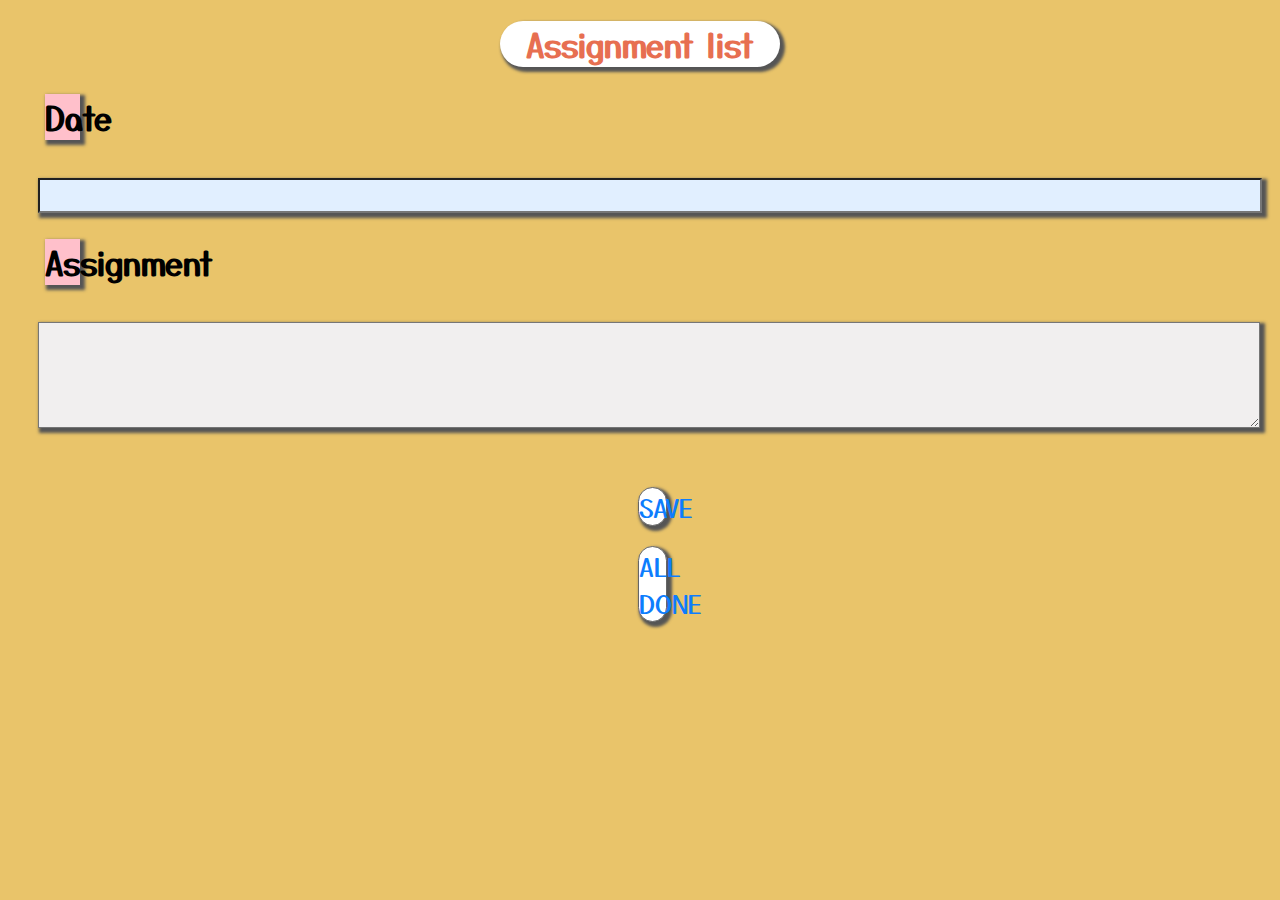
<file: Finals/index.html>
<!DOCTYPE html>
<html>

<head>
    <meta charset="UTF-8">
    <title>Assignment list</title>
    <script src="js/jquery-2.1.3.min.js"></script>
    <link rel="stylesheet" href="css/style.css">
    <link rel="preconnect" href="https://fonts.googleapis.com">
    <link rel="preconnect" href="https://fonts.gstatic.com" crossorigin>
    <link href="https://fonts.googleapis.com/css2?family=Yusei+Magic&display=swap" rel="stylesheet">
</head>

<body>
    <header>
        <h1>Assignment list</h1>
    </header>


    <main>
        <h2>Date</h2>
        <input type="text" id="key">
        <h2>Assignment</h2>
        <textarea id="memo"></textarea>
        <ul>
            <li id="save">SAVE</li>
            <li id="clear">ALL DONE</li>
        </ul>
    </main>

    <table id="list">
        <!-- ここに追加データが挿入される -->
    </table>
    <script>
        //1.Save クリックイベント
        $("#save").on("click", function() {
            const key = $("#key").val();
            const value = $("#memo").val();
            localStorage.setItem(key, value);
            const html = '<tr><th>' + key + '</th><td>' + value + '</td></tr>';
            $("#list").append(html);
            // alert("OK");
        });

        //2.clear クリックイベント
        $("#clear").on("click", function() {
            localStorage.clear();
            $("#list").empty();
        });

        //3.ページ読み込み：保存データ取得表示
        for (let i = 0; i < localStorage.length; i++) {
            const key = localStorage.key(i);
            const value = localStorage.getItem(key);
            const html = '<tr><th>' + key + '</th><td>' + value + '</td></tr>';
            $("#list").append(html);
        }
    </script>
    <footer></footer>
</body>

</html>
</file>
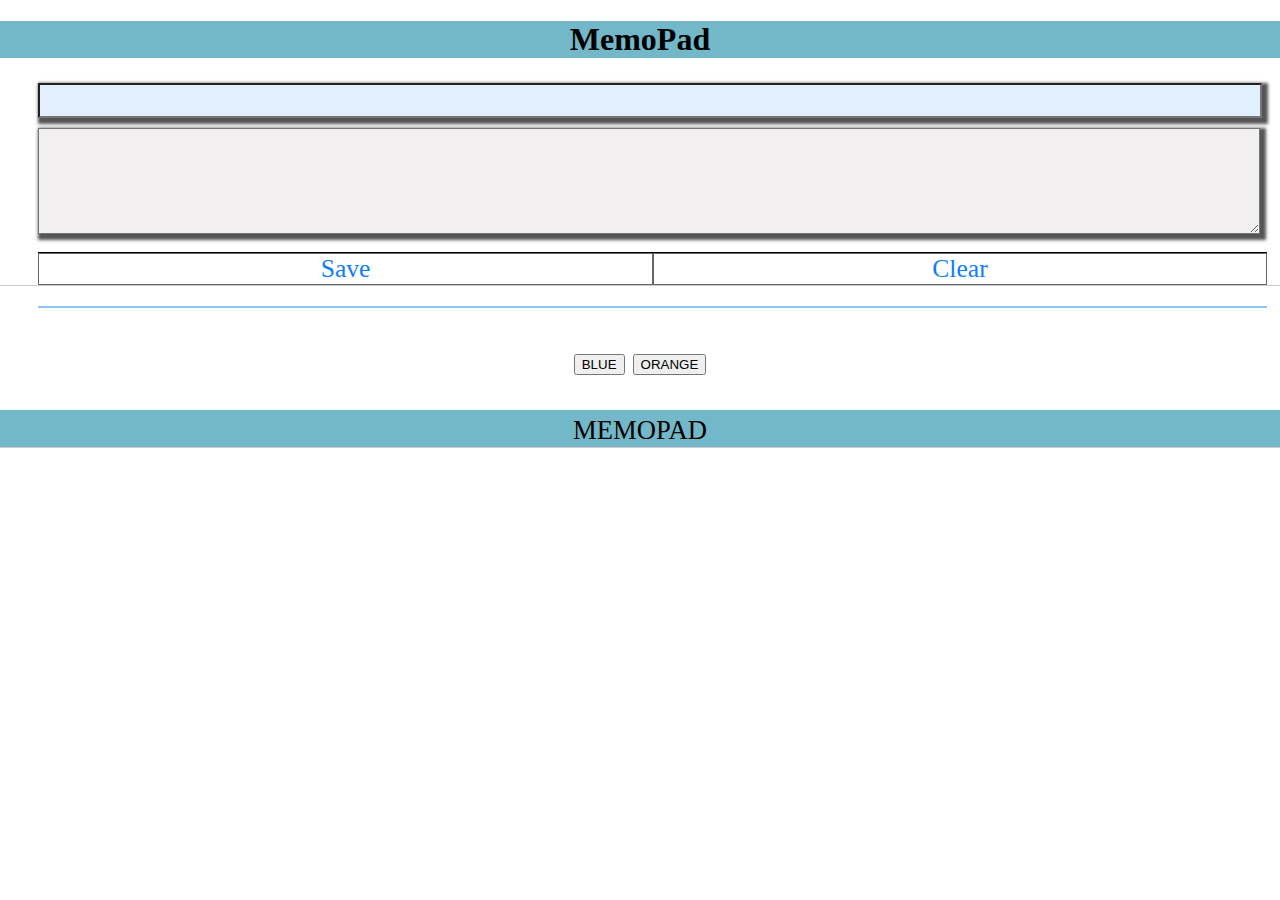
<file: js06/index.html>
<!DOCTYPE html>
<html>

<head>
    <meta charset="UTF-8">
    <title>myMemoPad</title>
    <script src="js/jquery-2.1.3.min.js"></script>
    <link rel="stylesheet" href="css/sample.css">
</head>

<body>
    <header>
        <h1>MemoPad</h1>
    </header>
    <main>
        <input type="text" id="key">
        <textarea id="memo"></textarea>
        <ul>
            <li id="save">Save</li>
            <li id="clear">Clear</li>
        </ul>
    </main>
    <table id="list">
        <!-- ここに追加データが挿入される -->
    </table>
    <script>
        //1.Save クリックイベント
        $("#save").on("click", function() {
            const key = $("#key").val();
            const value = $("#memo").val();
            localStorage.setItem(key, value);
            const html = '<tr><th>' + key + '</th><td>' + value + '</td></tr>';
            $("#list").append(html);
            // alert("OK");
        });

        //2.clear クリックイベント
        $("#clear").on("click", function() {
            localStorage.clear();
            $("#list").empty();
        });

        //3.ページ読み込み：保存データ取得表示
        for (let i = 0; i < localStorage.length; i++) {
            const key = localStorage.key(i);
            const value = localStorage.getItem(key);
            const html = '<tr><th>' + key + '</th><td>' + value + '</td></tr>';
            $("#list").append(html);
        }

        // パターン1の色設定開始
        function color1() {
            document.bgColor = "#eeeeff"; // bgcolor：背景色
            document.fgColor = "#0080ff"; // text：文字の基本色
            document.linkColor = "#ff0000"; // link：リンク文字の色
            document.vlinkColor = "#ff0000"; // vlink：リンク文字の色（アクセス済みのリンク）
            document.alinkColor = "#ff8000"; // alink：リンク文字の色（クリックした瞬間の色）
        }
        // パターン1の色設定終了

        // パターン2の色設定開始
        function color2() {
            document.bgColor = "#fbeae6";
            document.fgColor = "#fc4903";
            document.linkColor = "#ff00ff";
            document.vlinkColor = "#ff00ff";
            document.alinkColor = "#ff8000";
        }
        // パターン2の色設定終了
    </script>

    <p>
        <input type="button" value="BLUE" onClick="color1()">
        <input type="button" value="ORANGE" onClick="color2()">
    </p>

    <footer><small>MEMOPAD</small></footer>
</body>

</html>
</file>
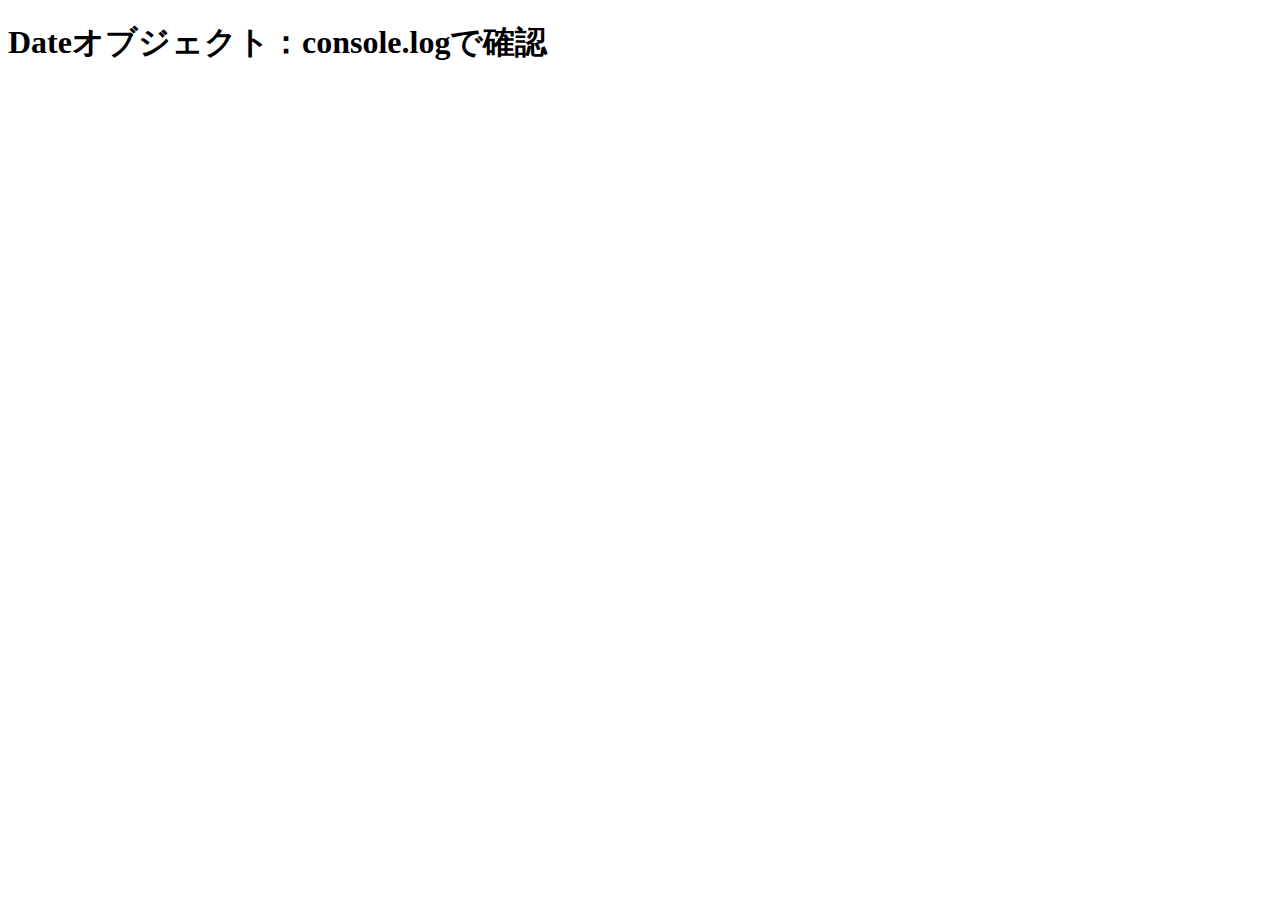
<file: datetime.html>
<!DOCTYPE HTML>
<html>

<head>
    <meta charset="utf-8">
    <title>Dateオブジェクト演習2</title>

    <script>
        //日時取得
        var now = new Date();
        var year = now.getFullYear();
        var month = now.getMonth() + 1; //月は必ず +１をする！
        var date = now.getDate();
        var day = now.getDay(); //曜日[0=日曜日,1=月曜日...]
        var h = now.getHours();
        var m = now.getMinutes();
        var s = now.getSeconds();
        let d = "";
        let ap = "";

        if (h == 0 && 1 && 2 && 3 && 4 && 5 && 6 && 7 && 8 && 9 && 10 && 11 && 12) {
            ap = "午前"
        } else if (h == 13 && 14 && 15 && 16 && 17) {
            ap = "午後"
        } else if (h == 18 && 19 && 20 && 21 && 22 && 23) {
            ap = "夜"
        }

        if (day == 0) {
            d = "日曜日"
        } else if (day == 1) {
            d = "月曜日"
        } else if (day == 2) {
            d = "火曜日"
        } else if (day == 3) {
            d = "水曜日"
        } else if (day == 4) {
            d = "木曜日"
        } else if (day == 5) {
            d = "金曜日";
        } else if (day == 6) {
            d = "土曜日"
        }
        //日時表示文字列の作成
        var str = "現在日時：";
        alert(str + year + "年" + month + "月" + date + "日" + d + h + "時" + m + "分" + s + "秒" + ap);
    </script>
</head>

<body>
    <h1>Dateオブジェクト：console.logで確認</h1>
</body>

</html>
</file>
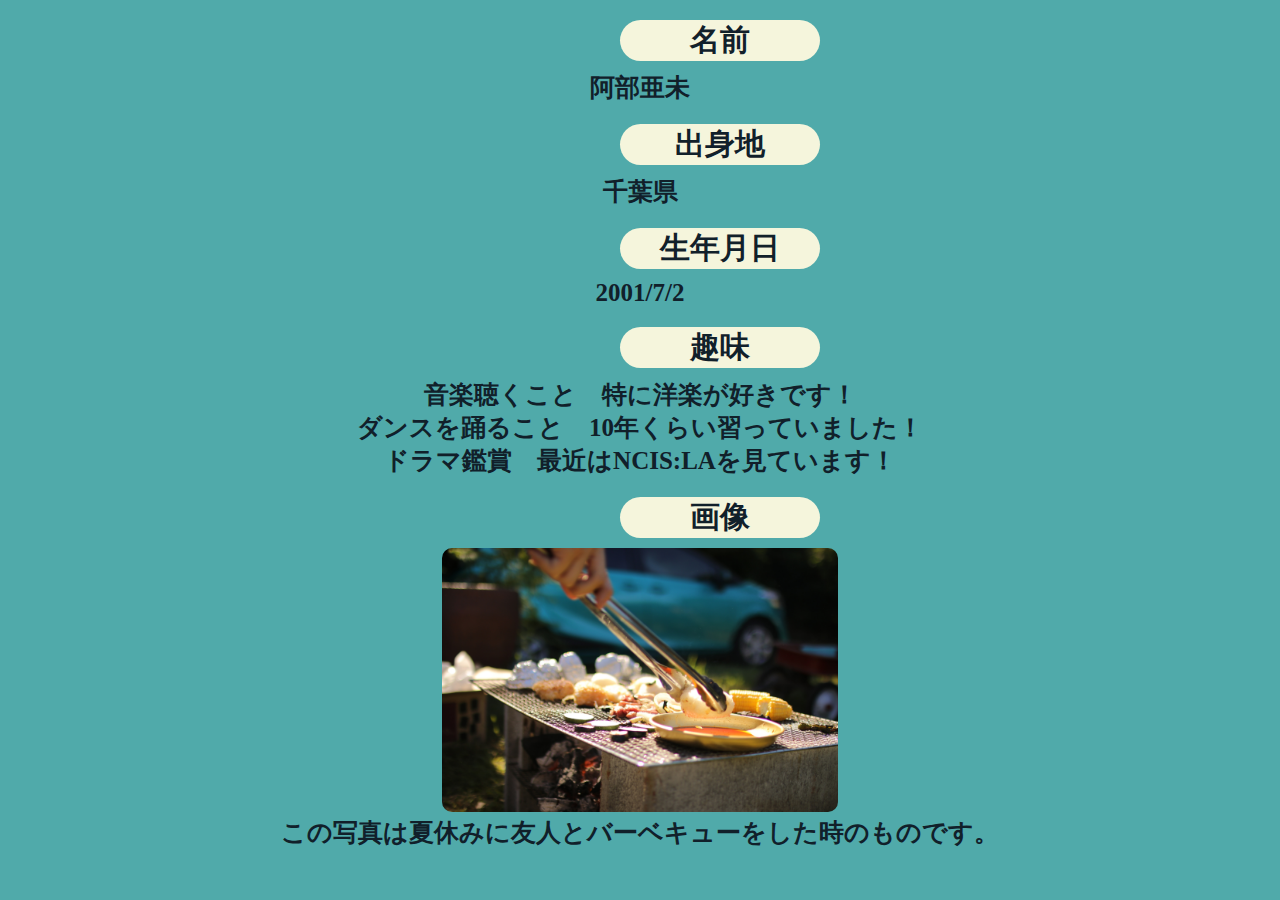
<file: js01/js02_01.html>
<!DOCTYPE html>
<html lang="ja">

<head>
    <meta charset="UTF-8">
    <link rel="stylesheet" href="style.css">
    <meta http-equiv="X-UA-Compatible" content="IE=edge">
    <meta name="viewport" content="width=device-width, initial-scale=1.0">
    <title>01_hw</title>
</head>

<body>
    <div>
        <h1>名前</h1>
        <p>阿部亜未</p>

        <h1>出身地</h1>
        <p>千葉県</p>

        <h1>生年月日</h1>
        <p>2001/7/2</p>

        <h1>趣味</h1>
        <p>音楽聴くこと　特に洋楽が好きです！<br>ダンスを踊ること　10年くらい習っていました！<br>ドラマ鑑賞　最近はNCIS:LAを見ています！</p>

        <h1>画像</h1>
        <img src="bbq.JPG" alt="">
        <p>この写真は夏休みに友人とバーベキューをした時のものです。</p>
    </div>
</body>

</html>
</file>
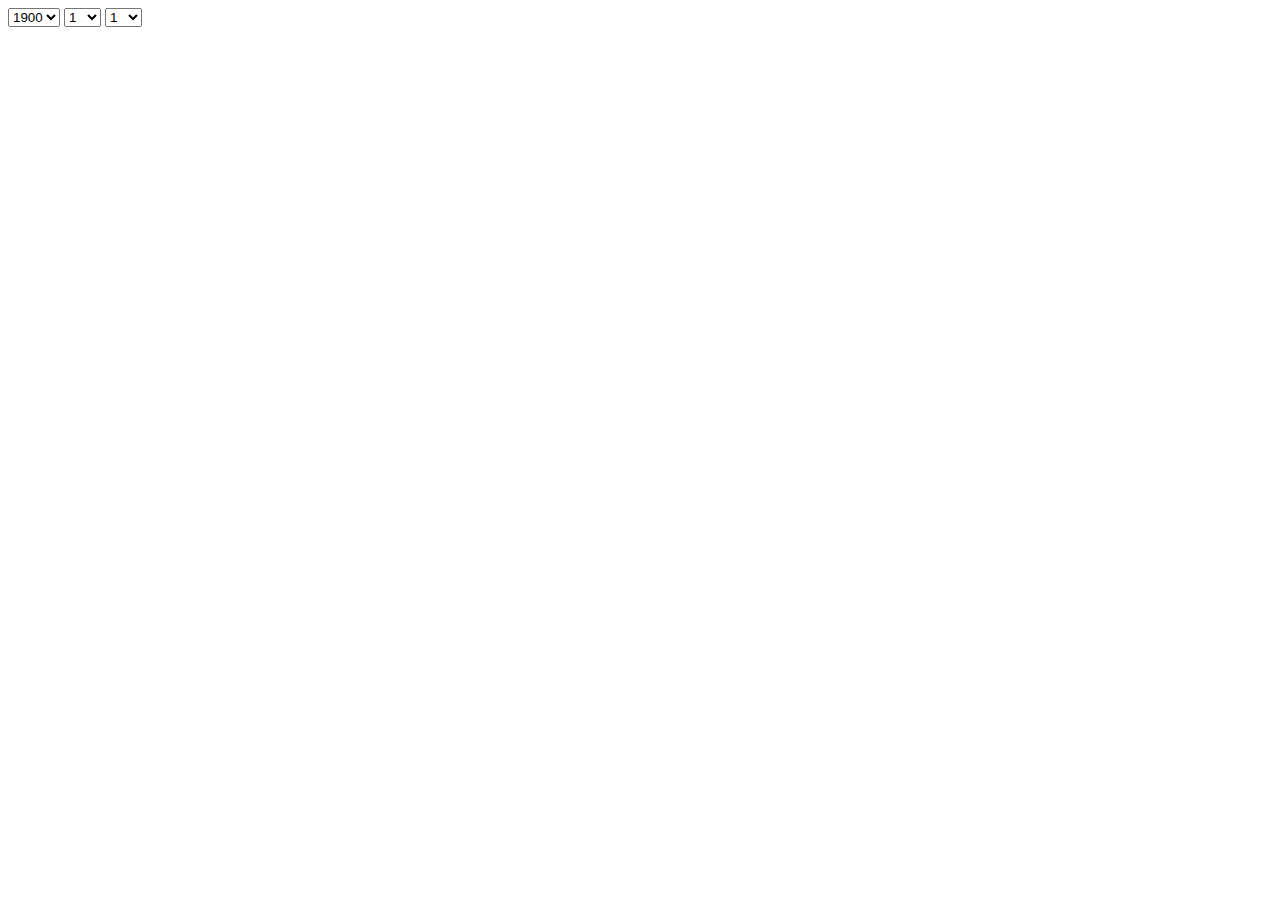
<file: js05/for_form.html>
<!DOCTYPE html>
<html lang="ja">

<head>
    <meta charset="UTF-8">
    <meta name="viewport" content="width=device-width, initial-scale=1.0">
    <meta http-equiv="X-UA-Compatible" content="ie=edge">
    <title>繰り返し処理：for</title>
    <script src="jquery-2.1.3.min.js"></script>
</head>

<body>

    <!-- セレクトボックス作成[START] -->
    <select id="year"></select>
    <select id="month"></select>
    <select id="date"></select>
    <!-- セレクトボックス作成[END] -->

    <script>
        //年:1900~2022
        let y = ""; //例) y += '<option value="'+i+'">'+i+'</option>';
        for (let i = 1900; i < 2025; i++) {
            y += '<option value ="' + i + '"> ' + i + '</option>';
        }
        $("#year").html(y);

        //月:1~12
        let m = "";
        for (let i = 1; i < 13; i++) {
            m += '<option value ="' + i + '"> ' + i + '</option>';
        }
        $("#month").html(m);

        //日:1~31
        let d = "";
        for (let i = 1; i < 32; i++) {
            d += '<option value ="' + i + '"> ' + i + '</option>';
        }
        $("#date").html(d);
    </script>
</body>

</html>
</file>
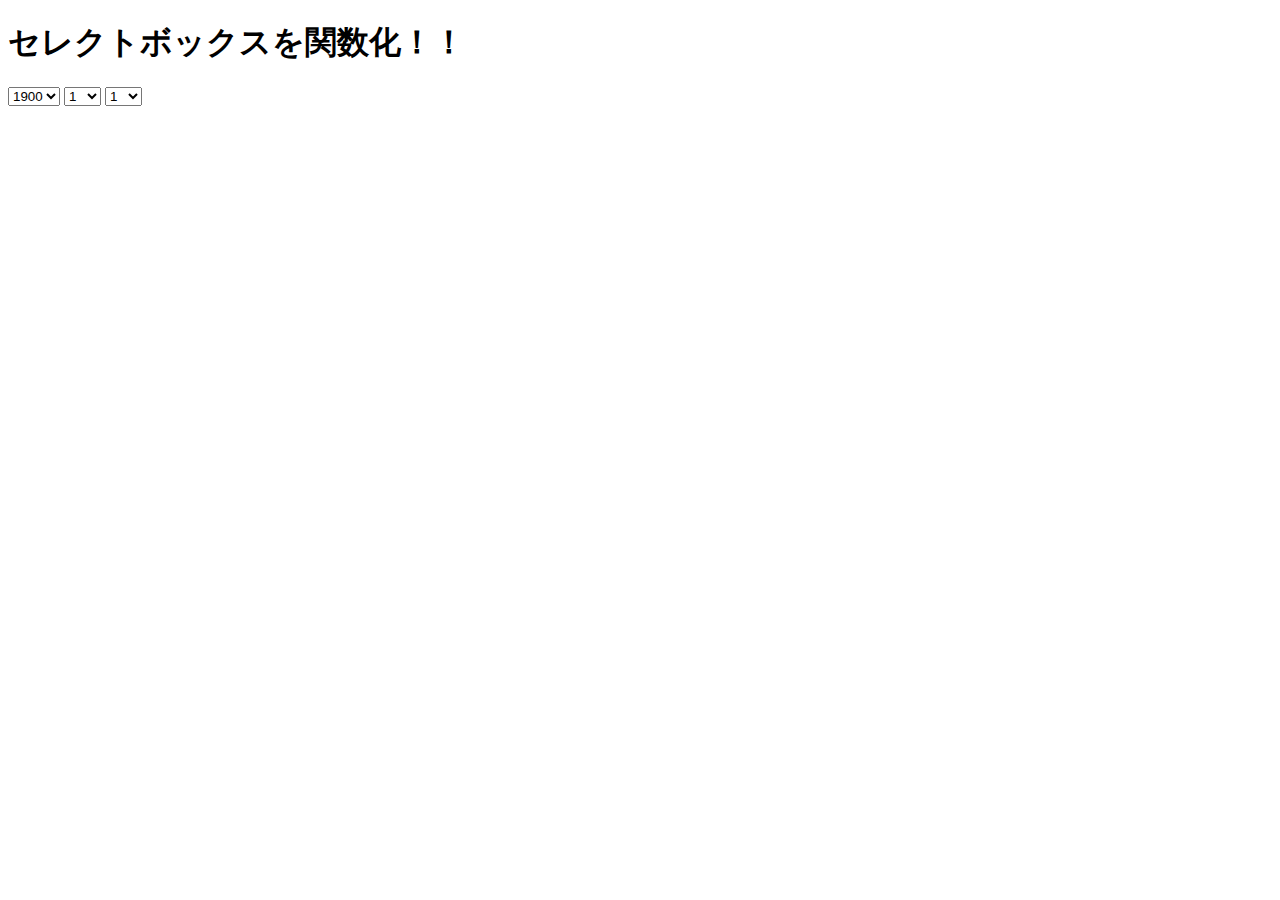
<file: js07/select_create.html>
<!DOCTYPE html>
<html lang="ja">

<head>
    <meta charset="UTF-8">
    <meta name="viewport" content="width=device-width, initial-scale=1.0">
    <meta http-equiv="X-UA-Compatible" content="ie=edge">
    <title>セレクトボックスを関数化！！</title>
    <script src="https://ajax.googleapis.com/ajax/libs/jquery/3.5.1/jquery.min.js"></script>
</head>

<body>
    <h1>セレクトボックスを関数化！！</h1>



    <!-- セレクトボックス作成[START] -->
    <select id="year"></select>
    <select id="month"></select>
    <select id="date"></select>
    <!-- セレクトボックス作成[END] -->




    <script>
        function ymd(start, end, id) {
            let y = "";
            for (let i = start; i <= end; i++) {
                y += '<option value="' + i + '">' + i + '</option>';
            }
            $(id).html(y);

        }

        ymd(1900, 2025, "#year");
        ymd(1, 12, "#month");
        ymd(1, 31, "#date");
    </script>
</body>

</html>
</file>
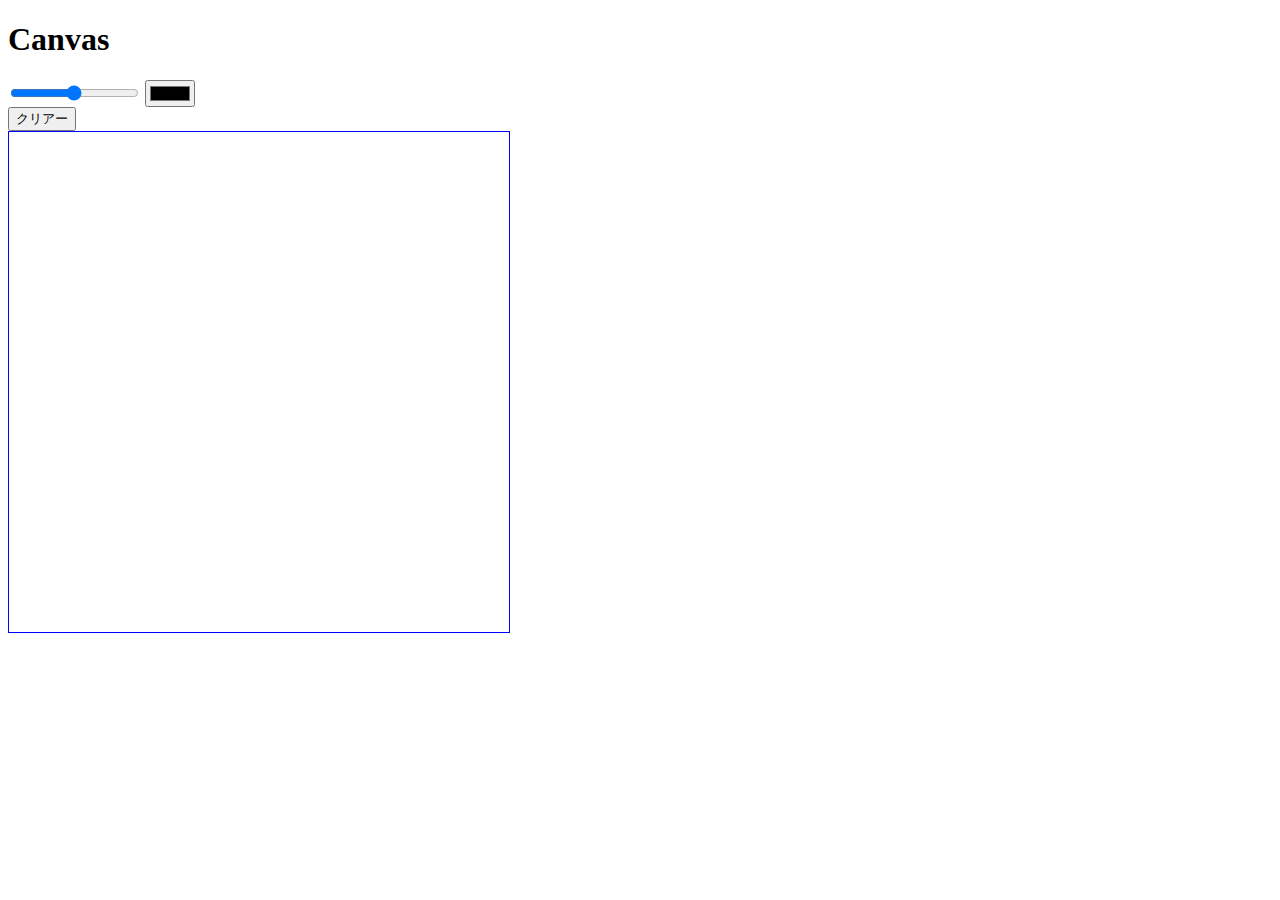
<file: js10/kadai_canvas.html>
<!DOCTYPE html>
<html>

<head>
    <meta charset="utf-8">
    <title>canvas_base.html</title>
</head>

<body>
    <section>
        <h1>Canvas</h1>

        <input type="range" id="size" min="1" max="100" value="50">
        <input type="color" id="col">
        <nav>
            <!-- 線の色を変更するHTML要素 -->
            <!-- 線の太さを変更するHTML要素 -->
            <button id="clear_btn">クリアー</button>
        </nav>
        <canvas id="drowarea" width="500" height="500" style="border:1px solid blue;"></canvas>
    </section>


    <script src="js/jquery-2.1.3.min.js"></script>
    <script>
        $("#col").on("change", function() {
            color = $(this).val();
        });

        $("#size").on("change", function() {
            bold_line = $(this).val();
        });
        //初期化(変数letで宣言)
        let canvas_mouse_event = false; //スイッチ [ true=線を引く, false=線は引かない ]  ＊＊＊
        let oldX = 0; //１つ前の座標を代入するための変数
        let oldY = 0; //１つ前の座標を代入するための変数
        let bold_line = 3; //ラインの太さをここで指定
        let color = "#000"; //ラインの色をここで指定

        //------------------------------------------------
        const can = $("#drowarea")[0]; //CanvasElement
        const ctx = can.getContext("2d"); //描画するための準備！
        //------------------------------------------------


        //mousedown：フラグをTrue
        //-----------------------------------------------
        //oldX = e.offsetX;       //MOUSEDOWNしたX横座標取得
        //oldY = e.offsetY; //MOUSEDOWN Y高さ座標取得
        //canvas_mouse_event=true;
        //-----------------------------------------------
        //上5つのスクリプトを記述します。
        $(can).on("mousedown", function(e) {
            oldX = e.offsetX; //MOUSEDOWNしたX横座標取得
            oldY = e.offsetY; //MOUSEDOWN Y高さ座標取得
            canvas_mouse_event = true;
        })

        //mousemove：フラグがTrueだったら描く ※e：イベント引数取得
        //----------------------------------------------
        $(can).on("mousemove", function(e) {
            if (canvas_mouse_event == true) {
                const px = e.offsetX;
                const py = e.offsetY;
                ctx.strokeStyle = color;
                ctx.lineWidth = bold_line;
                ctx.beginPath();
                ctx.lineJoin = "round";
                ctx.lineCap = "round";
                ctx.moveTo(oldX, oldY);
                ctx.lineTo(px, py);
                ctx.stroke();
                oldX = px;
                oldY = py;
            }
        });

        //mouseup：フラグをfalse
        //------------------------------------------------
        //    canvas_mouse_event=false;
        //------------------------------------------------
        $(can).on("mouseup", function() {
            canvas_mouse_event = false;
        });

        //#clear_btn：クリアーボタンAction
        //-----------------------------------------------------------------
        //    ctx.beginPath();
        //    ctx.clearRect(0, 0, can.width, can.height);
        //-----------------------------------------------------------------
        $("#clear_btn").on("click", function() {
            ctx.beginPath();
            ctx.clearRect(0, 0, can.width, can.height);
        });
    </script>
</body>

</html>
</file>
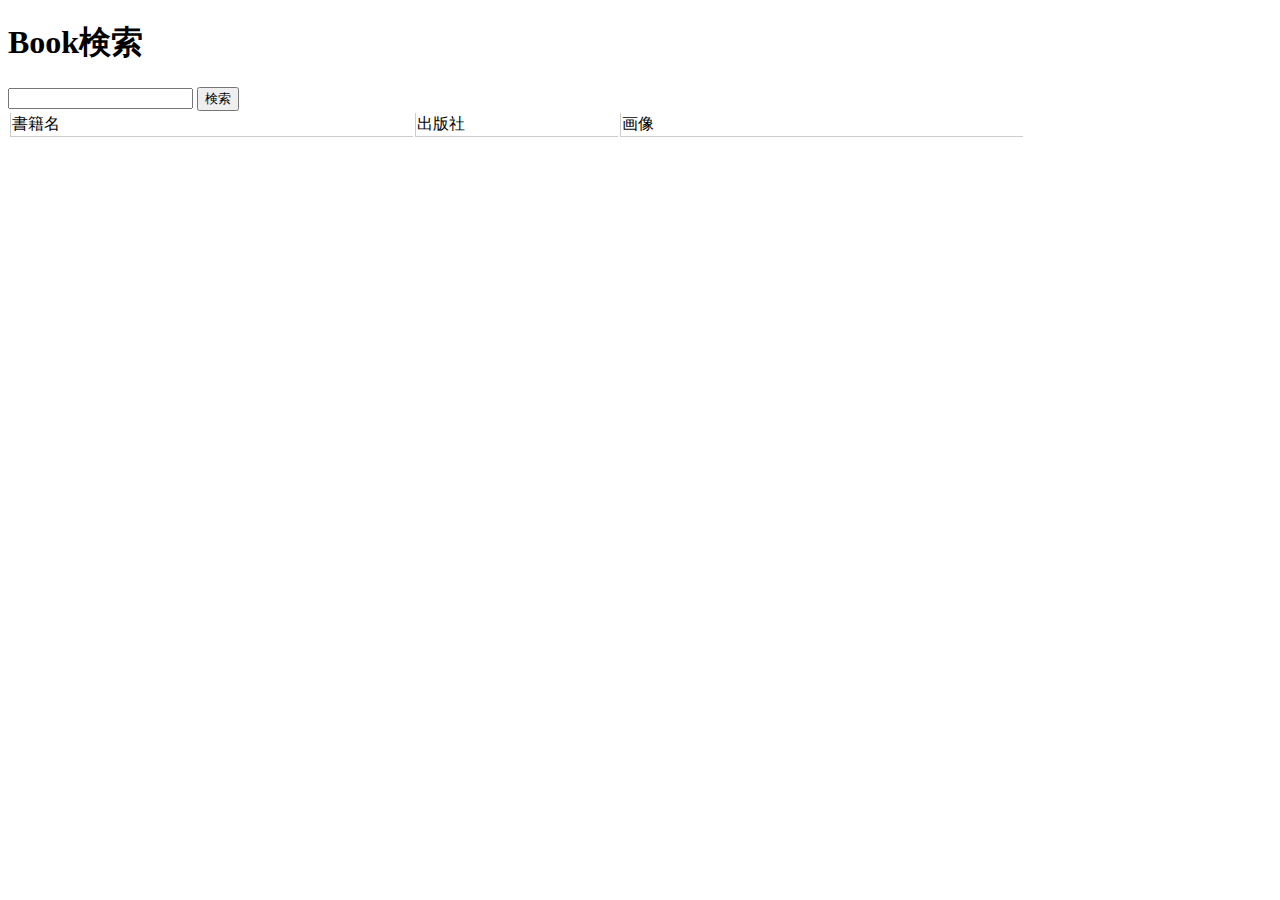
<file: js11/google_books.html>
<!DOCTYPE html>
<html lang="ja">

<head>
    <meta charset="UTF-8">
    <meta http-equiv="X-UA-Compatible" content="IE=edge">
    <meta name="viewport" content="width=device-width, initial-scale=1.0">
    <title>GoogleBooksAPIでAjaxを学ぶ</title>
    <style>
        td {
            border-bottom: 1px solid #ccc;
            border-left: 1px solid #ccc;
        }
    </style>
</head>

<body>

    <h1>Book検索</h1>
    <div>
        <input type="text" id="key">
        <button id="send">検索</button>

    </div>

    <div>
        <table id="list">
            <tr>
                <td style="width:400px">書籍名</td>
                <td style="width:200px">出版社</td>
                <td style="width:400px">画像</td>
            </tr>
        </table>
    </div>
    <script src="https://ajax.googleapis.com/ajax/libs/jquery/3.6.0/jquery.min.js"></script>
    <script>
        //検索ボタンをクリックしたら
        $("#send").on("click", function() {
            const url = "https://www.googleapis.com/books/v1/volumes?q=" + $("#key").val();
            $.ajax({
                url: url,
                dataType: "json"
            }).done(function(data) {
                //書籍名、出版社、サムネイル[リンク]
                console.log(data); //オブジェクトの中を確認
                const len = data.items.length; //データの数を取得
                let html;
                for (let i = 0; i < len; i++) {
                    console.log(typeof data.items[i].volumeInfo.publisher);
                    if (typeof data.items[i].volumeInfo.publisher == "undefined") {
                        data.items[i].volumeInfo.publisher = "出版社(不明)"
                    }
                    html += `
                        <tr>
                            <td>${data.items[i].volumeInfo.title}</td>
                            <td>${data.items[i].volumeInfo.publisher}</td>
                            <td>
                                <a target= "_blank" href="${data.items[i].volumeInfo.infoLink}">
                                    <img src="${data.items[i].volumeInfo.imageLinks.thumbnail}">
                                </a>
                            </td>
                            
                        </tr>
                     `;
                }
                //table要素のid="list"に追加
                $("#list").empty().hide().append(html).fadeIn(1000);

            });
        });
    </script>
</body>

</html>
</file>
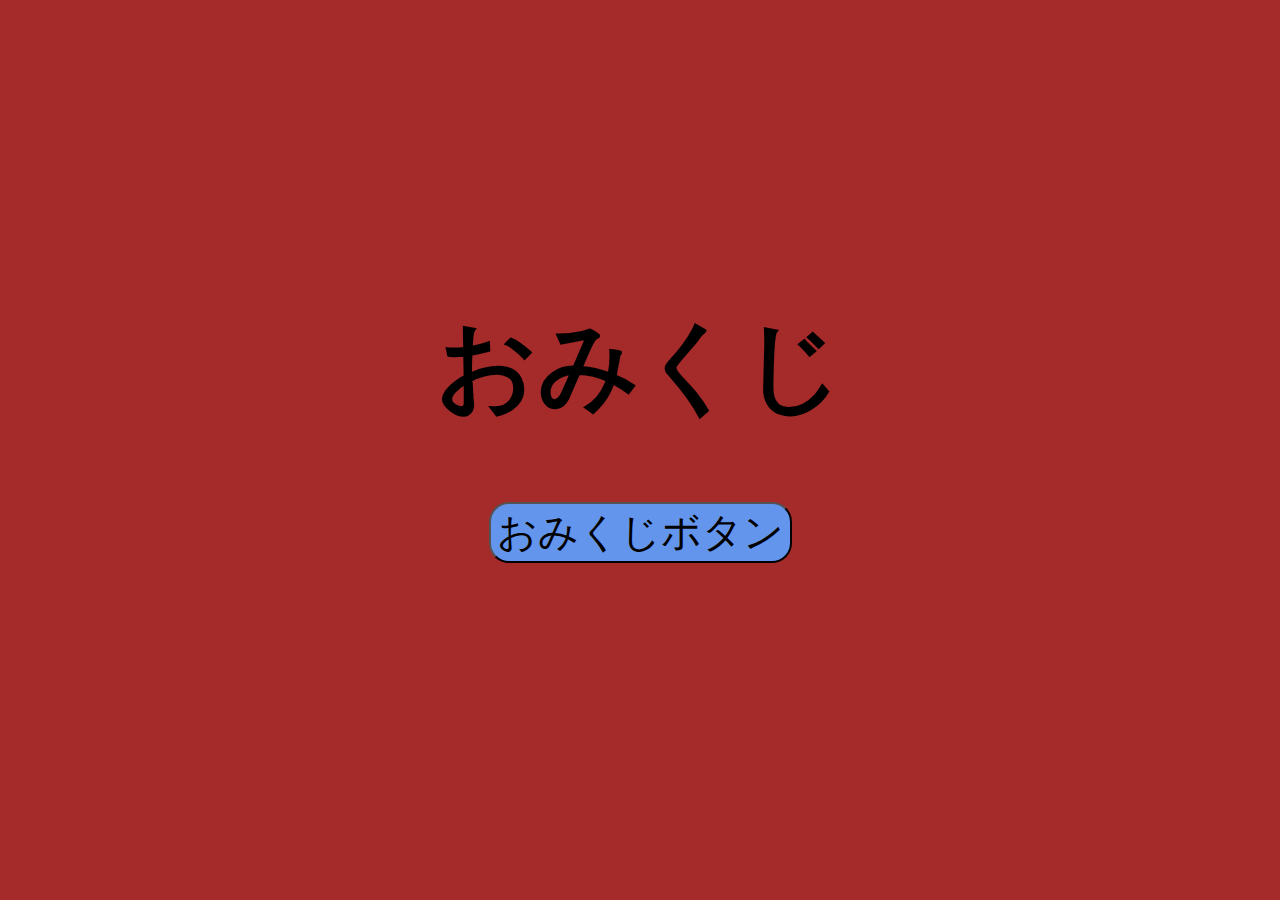
<file: omikuji/omikuji.html>
<!doctype html>
<html lang="ja">

<head>
    <meta charset="UTF-8">
    <link rel="stylesheet" href="style.css">

    <title>JS練習</title>
</head>

<body>

    <div class="omikuji">
        <h1 class="echo">おみくじ</h1>

        <button>おみくじボタン</button>



        <script>
            "use strict"
            let element = document.querySelector(".echo");
            let button = document.querySelector("button");
            button.onclick = function() {

                let num = Math.random() * 5;
                num = Math.floor(num);

                let list = ["大吉", "中吉", "小吉", "吉", "凶"];
                element.innerText = list[num];

                if (num == 0) {
                    list[0];
                } else if (num == 1) {
                    list[1];
                } else if (num == 2) {
                    list[2];
                } else if (num == 3) {
                    list[3];
                } else if (num == 4) {
                    list[4];
                }
            }
        </script>

    </div>
</body>

</html>
</file>
<file: Finals/css/style.css>
body {
    margin: 0;
    padding: 0;
    text-align: left;
    font-size: 32px;
    width: 100%;
    background: #E9C46A;
    font-family: 'Yusei Magic', sans-serif;
}

header {
    text-align: center;
}

h1 {
    font-size: 100%;
    color: #E76F51;
    background-color: #fff;
    margin-left: 500px;
    margin-right: 500px;
    box-shadow: 3px 3px 3px 2px #555;
    border-radius: 50px;
}

h2 {
    font-size: 100%;
    color: #000000;
    box-shadow: 3px 3px 3px 2px #555;
    background-color: pink;
    text-align: center;
    margin-right: 1200px;
    margin-left: 45px;
}

main {
    width: 100%;
    display: block;
    position: relative;
}

footer {
    background-color: #fff;
    text-align: center;
}

p {
    font-size: 200%;
    text-align: center;
    height: 200px;
}

ul {
    padding: 0;
    display: table;
    /* 定義 */
    table-layout: fixed;
    width: 96%;
    font-size: 80%;
    margin: 0 3%;
    text-align: center;
}

li {
    list-style-type: none;
    border-radius: 50px;
    border: 1px solid #666;
    background-color: #fff;
    margin-bottom: 20px;
    margin-right: 600px;
    margin-left: 600px;
    box-shadow: 3px 3px 3px 2px #555;
    /* 定義 */
    cursor: pointer;
    color: #0d7dfd;
}

li:hover {
    background: #0d7dfd;
    color: #fff;
}

textarea {
    margin: 10px 3%;
    width: 95%;
    height: 100px;
    font-size: 80%;
    background-color: rgb(241, 239, 239);
    margin-bottom: 50px;
    box-shadow: 3px 3px 3px 2px #555;
}

#key {
    margin: 0 3%;
    width: 95%;
    font-size: 80%;
    background-color: #e1efff;
    box-shadow: 3px 3px 3px 2px #555;
}

table {
    margin: 20px 3%;
    width: 96%;
}

th {
    width: 30%;
    font-size: 24px;
    background-color: #d0e7fc;
    border-bottom: 1px solid #8dc3f5;
}

td {
    font-size: 16px;
    background-color: rgb(241, 239, 239);
    border-bottom: 1px solid #8dc3f5;
}
</file>
<file: js06/css/sample.css>
body {
    margin: 0;
    padding: 0;
    text-align: left;
    font-size: 32px;
    width: 100%;
}

header {
    background-color: rgb(115, 184, 201);
    text-align: center;
}

h1 {
    font-size: 100%;
}

main {
    width: 100%;
    display: block;
    border-bottom: 1px solid #ccc;
    position: relative;
}

footer {
    background-color: rgb(115, 184, 201);
    border-bottom: 1px solid #ccc;
    text-align: center;
}

p {
    text-align: center;
    border-bottom: 1px solid #fff;
}

ul {
    padding: 0;
    border-top: 1px solid #000000;
    display: table;
    /* 定義 */
    table-layout: fixed;
    width: 96%;
    font-size: 80%;
    margin: 0 3%;
    text-align: center;
}

li {
    list-style-type: none;
    border: 1px solid #666;
    background-color: #fff;
    display: table-cell;
    /* 定義 */
    cursor: pointer;
    color: #0d7dfd;
}

li:hover {
    background: #0d7dfd;
    color: #fff;
}

textarea {
    margin: 10px 3%;
    width: 95%;
    height: 100px;
    font-size: 80%;
    box-shadow: 3px 3px 3px 3px #555;
    background-color: rgb(241, 239, 239);
}

#key {
    margin: 0 3%;
    width: 95%;
    font-size: 80%;
    background-color: #e1efff;
    box-shadow: 3px 3px 3px 3px #555;
}

table {
    margin: 20px 3%;
    border: 1px solid #8dc3f5;
    width: 96%;
}

th {
    width: 30%;
    font-size: 24px;
    background-color: #d0e7fc;
    border-bottom: 1px solid #8dc3f5;
}

td {
    font-size: 16px;
    background-color: rgb(241, 239, 239);
    border-bottom: 1px solid #8dc3f5;
}
</file>
<file: js01/style.css>
* {
    margin: 0;
    padding: 0;
}

body {
    background-color: #50AAAA;
}

h1 {
    font-size: 30px;
    width: 200px;
    margin-left: 620px;
    margin-top: 20px;
    margin-bottom: 10px;
    color: #11202A;
    background-color: beige;
    border-radius: 50px 50px 50px 50px;
}

p {
    color: #11202A;
    font-size: 25px;
    font-weight: bold;
}

div {
    text-align: center;
}

img {
    width: 31%;
    height: auto;
    border-radius: 10px 10px 10px 10px;
}
</file>
<file: omikuji/style.css>
html {
    background-color: brown;
}

.omikuji {
    text-align: center;
    margin-top: 300px;
}

.echo {
    font-size: 100px;
}

button {
    font-size: 40px;
    color: black;
    background-color: cornflowerblue;
    border-radius: 20px;
}
</file>
